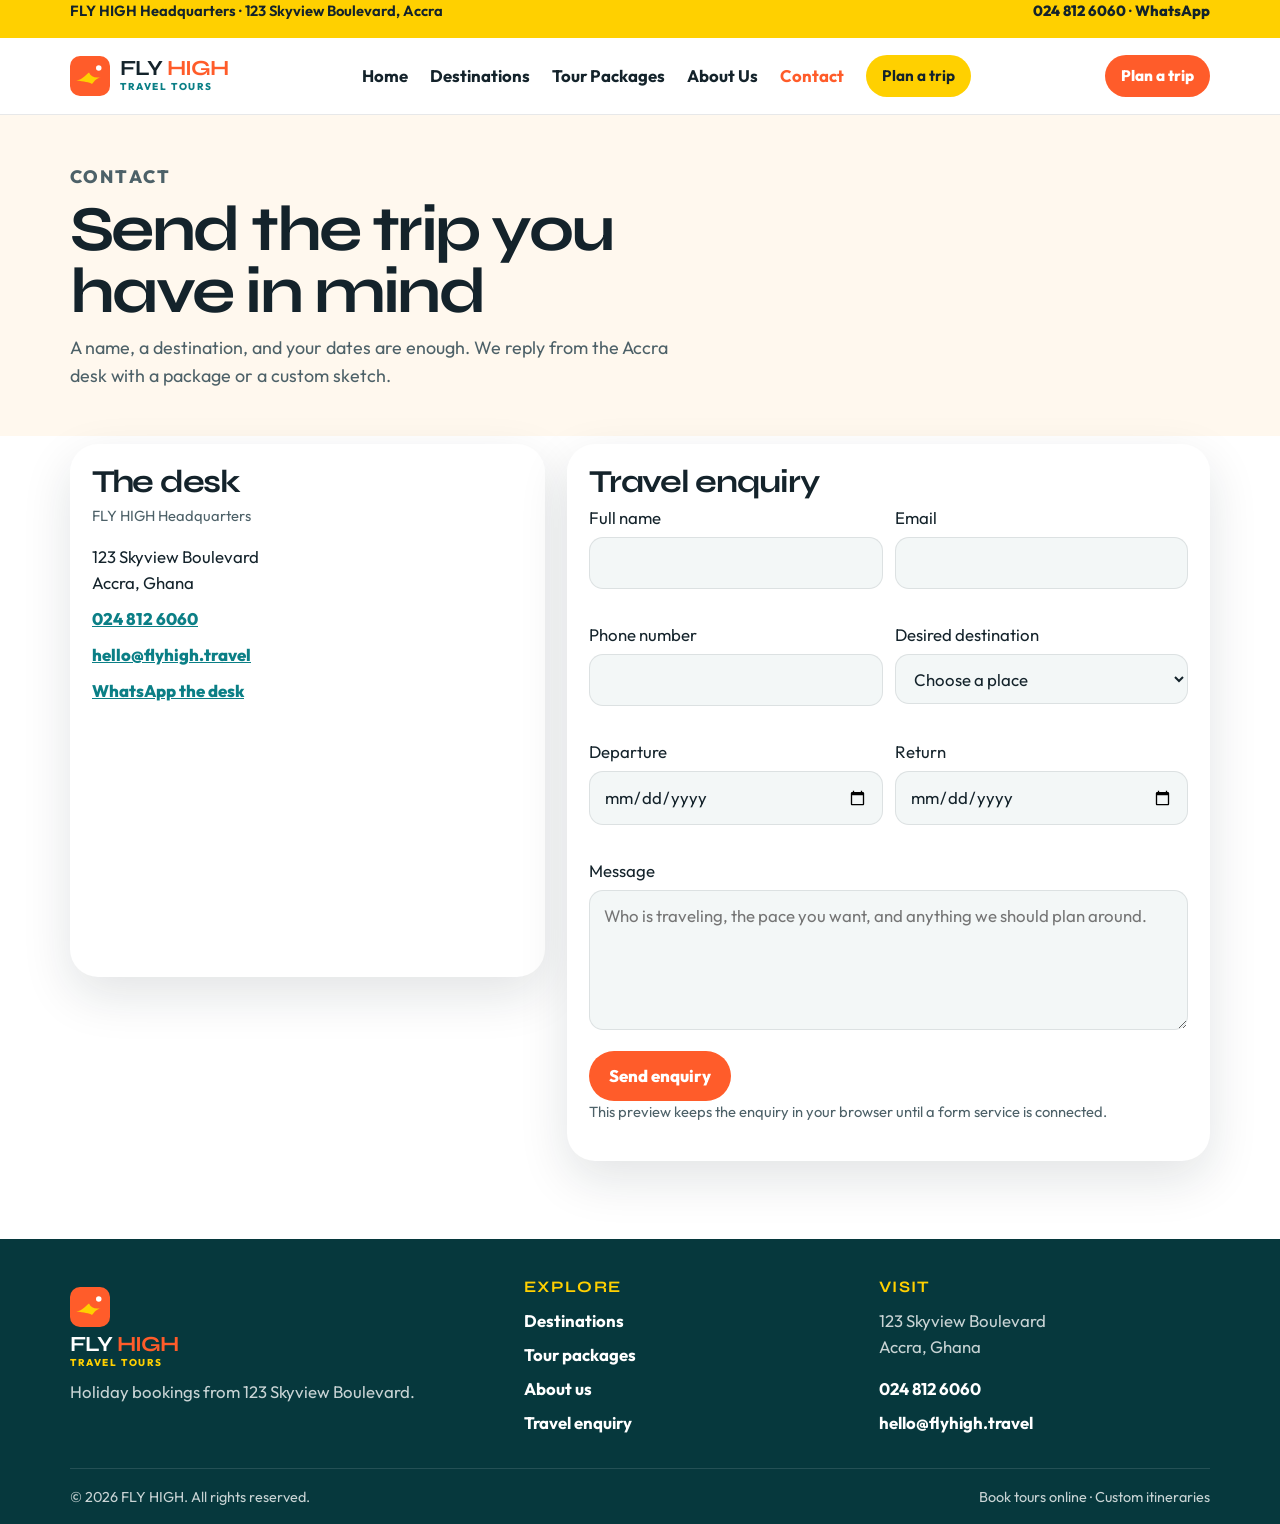
<file: contact.html>
<!DOCTYPE html>
<html lang="en">
<head>
  <meta charset="utf-8">
  <meta name="viewport" content="width=device-width, initial-scale=1">
  <title>Contact | FLY HIGH</title>
  <meta name="description" content="Send a FLY HIGH travel enquiry with your name, email, phone, destination, travel dates, and a message. Visit 123 Skyview Boulevard, Accra, or call 024 812 6060.">
  <meta name="keywords" content="FLY HIGH, book tours online, holiday bookings, custom itineraries, travel enquiry">
  <meta name="theme-color" content="#0b7f86">
  <link rel="icon" href="assets/favicon.svg" type="image/svg+xml">
  <link rel="preconnect" href="https://fonts.googleapis.com">
  <link rel="preconnect" href="https://fonts.gstatic.com" crossorigin>
  <link href="https://fonts.googleapis.com/css2?family=Outfit:wght@400;600;700;800&family=Syne:wght@700;800&display=swap" rel="stylesheet">
  <link rel="stylesheet" href="css/styles.css">
</head>
<body>
  <a class="skip" href="#main">Skip to content</a>
  <div class="strip">
    <div class="wrap strip-inner">
      <p>FLY HIGH Headquarters · 123 Skyview Boulevard, Accra</p>
      <p><a href="tel:+233248126060">024 812 6060</a> · <a href="https://wa.me/233248126060" target="_blank" rel="noopener">WhatsApp</a></p>
    </div>
  </div>
  <header class="site-header">
    <div class="wrap header-inner">
      <a class="logo" href="index.html" aria-label="FLY HIGH home">
        <svg viewBox="0 0 32 32" aria-hidden="true"><rect width="32" height="32" rx="8" fill="#ff5c2a"/><path fill="#ffd000" d="M5 19.5c5.2-.6 8.2-5.2 10.2-6.4 1.6 3.4 5.2 5 9.8 3.6-3.6.8-5.6 3.4-7.4 5.6-2.2-1.6-6.4-2-12.6-2.8z"/><circle cx="23" cy="9.5" r="2.2" fill="#fff"/></svg>
        <span><strong>FLY <span>HIGH</span></strong><small>Travel tours</small></span>
      </a>
      <nav class="site-nav" id="site-nav" aria-label="Primary">
        <a href="index.html">Home</a>
        <a href="destinations.html">Destinations</a>
        <a href="packages.html">Tour Packages</a>
        <a href="about.html">About Us</a>
        <a href="contact.html" aria-current="page">Contact</a>
        <a class="btn btn-yellow btn-small nav-cta" href="contact.html">Plan a trip</a>
      </nav>
      <div class="header-actions">
        <a class="btn btn-orange btn-small header-cta" href="contact.html">Plan a trip</a>
        <button class="nav-toggle" type="button" aria-expanded="false" aria-controls="site-nav"><span class="sr-only">Menu</span><span class="bars"></span></button>
      </div>
    </div>
  </header>
  <main id="main">
    <section class="page-hero">
      <div class="wrap">
        <p class="kicker">Contact</p>
        <h1>Send the trip you have in mind</h1>
        <p>A name, a destination, and your dates are enough. We reply from the Accra desk with a package or a custom sketch.</p>
      </div>
    </section>
    <section class="section" style="padding-top:8px">
      <div class="wrap contact-grid">
        <aside class="panel">
          <h2>The desk</h2>
          <p class="note">FLY HIGH Headquarters</p>
          <ul class="visit-list">
            <li>123 Skyview Boulevard<br>Accra, Ghana</li>
            <li><a href="tel:+233248126060">024 812 6060</a></li>
            <li><a href="mailto:hello@flyhigh.travel">hello@flyhigh.travel</a></li>
            <li><a href="https://wa.me/233248126060" target="_blank" rel="noopener">WhatsApp the desk</a></li>
          </ul>
          <iframe class="map" title="Map of Accra, near FLY HIGH Headquarters" src="https://www.openstreetmap.org/export/embed.html?bbox=-0.230%2C5.530%2C-0.150%2C5.600&amp;layer=mapnik&amp;marker=5.560%2C-0.187"></iframe>
        </aside>
        <div class="panel">
          <h2>Travel enquiry</h2>
          <p id="asking" class="asking" hidden></p>
          <form id="enquiry" novalidate>
            <div class="form-grid">
              <label class="field">Full name
                <input name="name" autocomplete="name" required>
                <small class="error" data-error-for="name"></small>
              </label>
              <label class="field">Email
                <input name="email" type="email" autocomplete="email" required>
                <small class="error" data-error-for="email"></small>
              </label>
              <label class="field">Phone number
                <input name="phone" type="tel" autocomplete="tel" required>
                <small class="error" data-error-for="phone"></small>
              </label>
              <label class="field">Desired destination
                <select name="destination" required>
                  <option value="">Choose a place</option>
                  <option value="ghana">Ghana</option>
                  <option value="kenya">Kenya</option>
                  <option value="morocco">Morocco</option>
                  <option value="zanzibar">Zanzibar</option>
                  <option value="santorini">Santorini</option>
                  <option value="egypt">Egypt</option>
                  <option value="japan">Japan</option>
                  <option value="italy">Italy</option>
                  <option value="unsure">Not sure yet</option>
                </select>
                <small class="error" data-error-for="destination"></small>
              </label>
              <label class="field">Departure
                <input name="departure" type="date" required>
                <small class="error" data-error-for="departure"></small>
              </label>
              <label class="field">Return
                <input name="return" type="date">
                <small class="error" data-error-for="return"></small>
              </label>
              <label class="field wide">Message
                <textarea name="message" required placeholder="Who is traveling, the pace you want, and anything we should plan around."></textarea>
                <small class="error" data-error-for="message"></small>
              </label>
            </div>
            <button class="btn btn-orange" type="submit">Send enquiry</button>
            <p class="note">This preview keeps the enquiry in your browser until a form service is connected.</p>
          </form>
          <div class="thanks" id="thanks">
            <p class="kicker">Enquiry saved</p>
            <h2>Thank you, <span data-name>traveler</span>.</h2>
            <p>Your reference is <strong data-ref>FH-0000</strong>. Call <a href="tel:+233248126060">024 812 6060</a> or WhatsApp the Accra desk and quote it. This preview stores the enquiry on this device only.</p>
            <a class="btn btn-teal" href="packages.html">Browse packages</a>
          </div>
        </div>
      </div>
    </section>
  </main>
  <footer class="site-footer">
    <div class="wrap footer-grid">
      <div>
        <a class="logo light" href="index.html"><svg viewBox="0 0 32 32" aria-hidden="true"><rect width="32" height="32" rx="8" fill="#ff5c2a"/><path fill="#ffd000" d="M5 19.5c5.2-.6 8.2-5.2 10.2-6.4 1.6 3.4 5.2 5 9.8 3.6-3.6.8-5.6 3.4-7.4 5.6-2.2-1.6-6.4-2-12.6-2.8z"/><circle cx="23" cy="9.5" r="2.2" fill="#fff"/></svg><span><strong>FLY <span>HIGH</span></strong><small>Travel tours</small></span></a>
        <p>Holiday bookings from 123 Skyview Boulevard.</p>
      </div>
      <div>
        <h2>Explore</h2>
        <a href="destinations.html">Destinations</a>
        <a href="packages.html">Tour packages</a>
        <a href="about.html">About us</a>
        <a href="contact.html">Travel enquiry</a>
      </div>
      <div>
        <h2>Visit</h2>
        <p>123 Skyview Boulevard<br>Accra, Ghana</p>
        <a href="tel:+233248126060">024 812 6060</a>
        <a href="mailto:hello@flyhigh.travel">hello@flyhigh.travel</a>
      </div>
    </div>
    <div class="wrap footer-base">
      <p>© 2026 FLY HIGH. All rights reserved.</p>
      <p>Book tours online · Custom itineraries</p>
    </div>
  </footer>
  <script src="js/site.js" defer></script>
</body>
</html>
</file>
<file: css/styles.css>
:root {
  --orange: #ff5c2a;
  --orange-deep: #e04516;
  --teal: #0b7f86;
  --teal-deep: #06383d;
  --yellow: #ffd000;
  --ink: #14232b;
  --muted: #4d6168;
  --line: rgba(20, 35, 43, 0.1);
  --paper: #ffffff;
  --cream: #fff8ee;
  --mist: #f3f7f7;
  --sans: "Outfit", "Segoe UI", sans-serif;
  --display: "Syne", "Outfit", sans-serif;
  --wrap: 1140px;
  --shadow: 0 18px 50px rgba(20, 35, 43, 0.12);
}

*,
*::before,
*::after { box-sizing: border-box; }

html { scroll-behavior: smooth; overflow-x: clip; }

body {
  margin: 0;
  font-family: var(--sans);
  color: var(--ink);
  background: var(--paper);
  line-height: 1.55;
  font-size: 1.05rem;
}

img { max-width: 100%; display: block; }
[hidden] { display: none !important; }
a { color: inherit; }
button, input, select, textarea { font: inherit; color: inherit; }
h1, h2, h3, p { margin-top: 0; }
h1, h2, h3 { font-family: var(--display); letter-spacing: -0.04em; line-height: 0.98; }

.wrap { width: min(var(--wrap), calc(100% - 40px)); margin-inline: auto; }

.sr-only {
  position: absolute; width: 1px; height: 1px; padding: 0; margin: -1px;
  overflow: hidden; clip: rect(0, 0, 0, 0); white-space: nowrap; border: 0;
}

.skip {
  position: absolute; left: 12px; top: -48px; background: var(--yellow);
  color: var(--ink); padding: 8px 12px; z-index: 80; font-weight: 700;
}
.skip:focus { top: 12px; }

:focus-visible { outline: 3px solid var(--yellow); outline-offset: 3px; }
::selection { background: var(--yellow); color: var(--ink); }

.strip { background: var(--yellow); color: var(--ink); font-weight: 650; font-size: 0.92rem; }
.strip-inner { display: flex; justify-content: space-between; gap: 16px; align-items: center; min-height: 38px; }
.strip a { font-weight: 800; text-decoration: none; }
.strip a:hover { text-decoration: underline; }

.site-header {
  position: sticky; top: 0; z-index: 30;
  background: rgba(255, 255, 255, 0.94);
  backdrop-filter: blur(14px);
  border-bottom: 1px solid var(--line);
}
.header-inner { display: flex; align-items: center; justify-content: space-between; min-height: 76px; gap: 18px; }

.logo { display: flex; align-items: center; gap: 10px; text-decoration: none; }
.logo svg { width: 40px; height: 40px; }
.logo strong { display: block; font-family: var(--display); font-size: 1.35rem; letter-spacing: -0.04em; line-height: 1; }
.logo strong span { color: var(--orange); }
.logo small { display: block; letter-spacing: 0.16em; text-transform: uppercase; font-size: 0.62rem; color: var(--teal); font-weight: 800; }

.site-nav { display: flex; align-items: center; gap: 22px; }
.site-nav a { text-decoration: none; font-weight: 700; color: var(--ink); }
.site-nav a[aria-current="page"] { color: var(--orange); }
.nav-cta { display: none; }

.header-actions { display: flex; align-items: center; gap: 10px; }
.header-actions { display: flex; align-items: center; gap: 10px; }
.header-cta { text-decoration: none; }

.nav-toggle {
  display: none; width: 46px; height: 46px; border-radius: 50%;
  border: 1px solid var(--line); background: white; cursor: pointer;
  position: relative; z-index: 50;
}
.nav-toggle .bars,
.nav-toggle .bars::before,
.nav-toggle .bars::after {
  display: block; width: 18px; height: 2px; background: var(--ink); position: relative; margin: 0 auto;
}
.nav-toggle .bars::before,
.nav-toggle .bars::after { content: ""; position: absolute; left: 0; }
.nav-toggle .bars::before { top: -6px; }
.nav-toggle .bars::after { top: 6px; }

.btn {
  display: inline-flex; align-items: center; justify-content: center;
  min-height: 50px; padding: 0 20px; border-radius: 999px; border: 0;
  text-decoration: none; font-weight: 800; cursor: pointer; gap: 8px;
}
.btn-orange { background: var(--orange); color: white; }
.btn-orange:hover { background: var(--orange-deep); }
.btn-teal { background: var(--teal); color: white; }
.btn-teal:hover { background: #08656b; }
.btn-yellow { background: var(--yellow); color: var(--ink); }
.btn-yellow:hover { background: #f0c200; }
.btn-ghost {
  background: transparent; color: white; border: 1.5px solid rgba(255,255,255,0.7);
}
.btn-ghost:hover { background: white; color: var(--ink); }
.btn-line {
  background: white; color: var(--teal); border: 1.5px solid var(--teal);
}
.btn-line:hover { background: var(--teal); color: white; }
.btn-small { min-height: 42px; padding: 0 16px; font-size: 0.95rem; }

.hero {
  position: relative;
  color: white;
  background:
    linear-gradient(105deg, rgba(6, 28, 34, 0.9) 8%, rgba(6, 28, 34, 0.45) 48%, rgba(255, 92, 42, 0.28) 100%),
    url("https://images.unsplash.com/photo-1506929562872-bb421503ef21?auto=format&fit=crop&w=2000&q=70") center 30% / cover no-repeat;
  padding: 64px 0 88px;
  overflow: hidden;
}
.hero-grid {
  display: grid; grid-template-columns: 1.15fr 0.85fr; gap: 24px; align-items: center;
}
.eyebrow {
  display: inline-flex; align-items: center; gap: 8px;
  background: rgba(255, 208, 0, 0.95); color: var(--ink);
  font-weight: 800; letter-spacing: 0.08em; text-transform: uppercase;
  font-size: 0.75rem; border-radius: 999px; padding: 6px 12px; margin-bottom: 16px;
}
.hero h1 { font-size: clamp(3.1rem, 6.4vw, 5.5rem); max-width: 10ch; margin-bottom: 16px; color: white; }
.hero h1 em { font-style: normal; color: var(--yellow); }
.lede { font-size: 1.15rem; max-width: 42ch; color: rgba(255,255,255,0.92); margin-bottom: 22px; }
.hero-actions { display: flex; flex-wrap: wrap; gap: 12px; }

.orbits { position: relative; height: 440px; }
.orb {
  position: absolute; border-radius: 50%; object-fit: cover;
  border: 6px solid white; box-shadow: 0 16px 40px rgba(0,0,0,0.28);
}
.orb-a { width: 270px; height: 270px; right: 24px; top: 10px; }
.orb-b { width: 168px; height: 168px; left: 8px; bottom: 36px; }
.orb-c { width: 124px; height: 124px; right: 8px; bottom: 8px; border-color: var(--yellow); }

.finder-wrap { margin-top: -42px; position: relative; z-index: 3; }
.finder {
  display: grid; grid-template-columns: 1.4fr 1fr 0.7fr auto; gap: 12px;
  align-items: end; background: white; border-radius: 28px;
  box-shadow: var(--shadow); padding: 18px;
}
.field { display: flex; flex-direction: column; gap: 6px; min-width: 0; }
.field span, .label {
  font-size: 0.75rem; letter-spacing: 0.08em; text-transform: uppercase; font-weight: 800; color: var(--teal);
}
.field input, .field select, .field textarea {
  width: 100%; border: 1px solid var(--line); background: var(--mist);
  border-radius: 14px; padding: 12px 14px; min-height: 50px;
}
.field textarea { min-height: 140px; resize: vertical; }
.error { min-height: 1.1em; color: #9d2b2b; font-size: 0.85rem; font-weight: 650; }

.ribbon { background: var(--teal-deep); color: white; overflow: hidden; margin-top: 28px; }
.ribbon-track {
  display: flex; gap: 28px; width: max-content; padding: 14px 0;
  animation: drift 32s linear infinite; font-family: var(--display); letter-spacing: 0.08em;
  text-transform: uppercase; font-weight: 700;
}
.ribbon b { color: var(--yellow); }

.section { padding: 78px 0; }
.section-cream { background: var(--cream); }
.section-mist { background: var(--mist); }
.section-head { display: flex; justify-content: space-between; align-items: end; gap: 24px; margin-bottom: 26px; }
.section-head h2 { font-size: clamp(2rem, 4vw, 3.2rem); margin: 0; max-width: 14ch; }
.section-head p { max-width: 38ch; color: var(--muted); margin: 0; }
.kicker { color: var(--orange); font-weight: 800; letter-spacing: 0.12em; text-transform: uppercase; font-size: 0.78rem; margin-bottom: 8px; }

.mosaic { display: grid; grid-template-columns: 1.25fr 1fr 1fr; grid-auto-rows: 250px; gap: 16px; }
.spot {
  position: relative; display: block; overflow: hidden; border-radius: 26px;
  color: white; text-decoration: none; min-height: 230px; background: var(--teal-deep);
}
.spot img { position: absolute; inset: 0; width: 100%; height: 100%; object-fit: cover; transition: transform 0.5s ease; }
.spot:hover img { transform: scale(1.06); }
.spot figcaption, .spot .cap {
  position: absolute; left: 14px; right: 14px; bottom: 14px;
  background: rgba(255,255,255,0.94); color: var(--ink); border-radius: 16px; padding: 12px 14px;
}
.spot h3 { margin: 0 0 4px; font-size: 1.35rem; }
.spot p { margin: 0; color: var(--muted); font-size: 0.92rem; }
.spot.tall { grid-row: span 2; }
.place { color: var(--orange); font-weight: 800; font-size: 0.75rem; letter-spacing: 0.08em; text-transform: uppercase; }

.why { display: grid; grid-template-columns: repeat(4, 1fr); gap: 14px; }
.why article { border-radius: 24px; padding: 22px 18px 20px; min-height: 220px; }
.why h3 { font-size: 1.45rem; margin: 10px 0; }
.why p { margin: 0; }
.why-a { background: var(--orange); color: white; }
.why-a h3, .why-b h3 { color: white; }
.why-b { background: var(--teal); color: white; }
.why-c { background: var(--yellow); color: var(--ink); }
.why-d { background: white; border: 1.5px solid var(--line); }
.why .num { font-family: var(--display); font-size: 1.6rem; }

.tickets { display: grid; gap: 18px; }
.ticket {
  display: grid; grid-template-columns: 280px 1fr; background: white;
  border-radius: 28px; overflow: hidden; box-shadow: var(--shadow);
}
.ticket img { width: 100%; height: 100%; min-height: 230px; object-fit: cover; }
.ticket-body { padding: 22px 22px 18px; display: grid; grid-template-columns: 1fr auto; gap: 8px 18px; align-items: start; }
.ticket h3 { font-size: 1.8rem; margin: 4px 0 8px; }
.meta { display: flex; gap: 8px; flex-wrap: wrap; margin: 0 0 8px; }
.pill-tag {
  background: var(--mist); color: var(--teal-deep); border-radius: 999px;
  padding: 4px 10px; font-weight: 800; font-size: 0.85rem;
}
.stamp {
  width: 112px; height: 112px; border-radius: 50%; border: 2px dashed var(--orange);
  display: grid; place-items: center; text-align: center; transform: rotate(-8deg);
  color: var(--orange-deep); font-family: var(--display);
}
.stamp b { display: block; font-size: 1.35rem; line-height: 1; }
.stamp small { font-family: var(--sans); font-weight: 700; letter-spacing: 0.04em; }
.ticket-actions { grid-column: 1 / -1; display: flex; flex-wrap: wrap; gap: 10px; align-items: center; }
.blurb { color: var(--muted); margin: 0; grid-column: 1 / 2; }

details.days { width: 100%; background: var(--cream); border-radius: 16px; padding: 4px 14px 8px; }
details.days summary {
  cursor: pointer; font-weight: 800; color: var(--teal-deep); min-height: 42px;
  display: flex; align-items: center; list-style: none;
}
details.days summary::-webkit-details-marker { display: none; }
details.days summary::after { content: "+"; margin-left: auto; font-size: 1.3rem; color: var(--orange); }
details.days[open] summary::after { content: "–"; }
.day-list { margin: 0 0 10px; padding: 0; list-style: none; display: grid; gap: 8px; }
.day-list li { display: grid; grid-template-columns: 72px 1fr; gap: 10px; background: white; border-radius: 12px; padding: 10px 12px; }
.day-list strong { color: var(--orange-deep); }

.reel { background: var(--teal-deep); padding: 28px 0 34px; overflow: hidden; }
.reel-head { display: flex; justify-content: space-between; align-items: end; gap: 16px; margin-bottom: 16px; color: white; }
.reel-head h2 { color: white; font-size: clamp(2rem, 4vw, 3rem); margin: 0; }
.reel-head p { margin: 0; color: rgba(255,255,255,0.8); max-width: 36ch; }
.reel-window { overflow: hidden; }
.reel-track { display: flex; width: max-content; animation: drift 46s linear infinite; }
.reel-set { display: flex; gap: 14px; padding-right: 14px; }
.reel figure { position: relative; margin: 0; width: 280px; height: 210px; flex: none; }
.reel img { width: 100%; height: 100%; object-fit: cover; border-radius: 20px; }
.reel figcaption {
  position: absolute; left: 10px; bottom: 10px; background: var(--yellow); color: var(--ink);
  font-weight: 800; font-size: 0.82rem; border-radius: 999px; padding: 4px 10px;
}
.reel-track.is-paused { animation-play-state: paused; }

.band {
  display: grid; grid-template-columns: 1.3fr 0.7fr; border-radius: 30px; overflow: hidden; color: white;
}
.band-copy { background: var(--orange); padding: 36px 32px; }
.band-copy h2 { font-size: clamp(2rem, 4vw, 3rem); color: white; margin-bottom: 10px; }
.band-side { background: var(--teal); padding: 36px 28px; display: flex; flex-direction: column; justify-content: center; gap: 12px; }
.band-side a { color: white; font-weight: 800; }

.page-hero { background: var(--cream); padding: 48px 0 28px; }
.page-hero h1 { font-size: clamp(2.6rem, 5vw, 4.4rem); max-width: 14ch; margin-bottom: 10px; }
.page-hero p { max-width: 52ch; color: var(--muted); font-size: 1.12rem; }

.pills { display: flex; flex-wrap: wrap; gap: 8px; margin: 8px 0 22px; }
.pill {
  border: 1.5px solid var(--line); background: white; border-radius: 999px;
  min-height: 40px; padding: 0 14px; font-weight: 800; cursor: pointer; color: var(--ink);
}
.pill.is-on { background: var(--teal); color: white; border-color: var(--teal); }

.catalog { display: grid; grid-template-columns: repeat(3, 1fr); gap: 16px; }
.card {
  background: white; border-radius: 24px; overflow: hidden; box-shadow: 0 10px 30px rgba(20,35,43,0.08);
  display: flex; flex-direction: column;
}
.card img { height: 210px; width: 100%; object-fit: cover; }
.card-body { padding: 16px 16px 18px; display: flex; flex-direction: column; gap: 8px; flex: 1; }
.card h3 { margin: 0; font-size: 1.45rem; }
.card p { margin: 0; color: var(--muted); }
.card .go { margin-top: auto; }

.about-grid { display: grid; grid-template-columns: 1.1fr 0.9fr; gap: 28px; align-items: center; }
.about-grid img { width: 100%; height: 460px; object-fit: cover; border-radius: 30px; }
.story p { color: var(--muted); font-size: 1.08rem; }

.contact-grid { display: grid; grid-template-columns: 0.85fr 1.15fr; gap: 22px; align-items: start; }
.panel { background: white; border-radius: 28px; padding: 22px; box-shadow: var(--shadow); }
.panel h2 { font-size: 2rem; margin-bottom: 8px; }
.visit-list { list-style: none; padding: 0; margin: 16px 0; display: grid; gap: 10px; }
.visit-list a { color: var(--teal); font-weight: 800; }
.map { border: 0; width: 100%; height: 220px; border-radius: 18px; margin-top: 8px; }
.form-grid { display: grid; grid-template-columns: 1fr 1fr; gap: 12px; }
.form-grid .wide { grid-column: 1 / -1; }
.asking {
  background: var(--yellow); border-radius: 14px; padding: 10px 12px; font-weight: 700; margin: 0 0 12px;
}
.thanks { display: none; background: var(--cream); border-radius: 18px; padding: 18px; }
.thanks.is-on { display: block; }
.note { color: var(--muted); font-size: 0.92rem; }

.site-footer { background: var(--teal-deep); color: white; padding-top: 40px; }
.footer-grid { display: grid; grid-template-columns: 1.3fr 1fr 1fr; gap: 24px; padding-bottom: 24px; }
.site-footer h2 { color: var(--yellow); font-size: 1rem; letter-spacing: 0.08em; text-transform: uppercase; }
.site-footer a { display: block; text-decoration: none; margin: 8px 0; font-weight: 700; color: white; }
.site-footer a:hover { color: var(--yellow); }
.site-footer p { color: rgba(255,255,255,0.78); }
.footer-base { border-top: 1px solid rgba(255,255,255,0.12); min-height: 56px; display: flex; align-items: center; justify-content: space-between; gap: 12px; font-size: 0.9rem; color: rgba(255,255,255,0.7); }
.footer-base p { margin: 0; }
.logo.light strong { color: white; }
.logo.light small { color: var(--yellow); }

.empty { display: none; background: white; border-radius: 16px; padding: 16px; font-weight: 700; }
.empty.is-on { display: block; }

@keyframes drift {
  from { transform: translateX(0); }
  to { transform: translateX(-50%); }
}

@media (max-width: 980px) {
  .hero-grid, .mosaic, .why, .catalog, .about-grid, .contact-grid, .footer-grid, .band { grid-template-columns: 1fr 1fr; }
  .spot.tall { grid-row: auto; min-height: 280px; }
  .finder { grid-template-columns: 1fr 1fr; }
  .ticket { grid-template-columns: 220px 1fr; }
  .orbits { height: 360px; }
  .orb-a { width: 210px; height: 210px; }
}

@media (max-width: 800px) {
  .strip-inner { flex-direction: column; align-items: flex-start; padding: 8px 0; }
  .nav-toggle { display: inline-flex; align-items: center; justify-content: center; }
  .header-cta { display: none; }
  .site-nav {
    position: fixed; inset: 0 0 0 auto; width: min(320px, 88vw); background: var(--teal-deep);
    flex-direction: column; align-items: flex-start; padding: 96px 22px 22px; gap: 4px;
    transform: translateX(104%); z-index: 40;
  }
  .site-nav.is-open { transform: translateX(0); }
  .site-nav a { color: white; width: 100%; padding: 12px 0; border-bottom: 1px solid rgba(255,255,255,0.12); font-size: 1.15rem; }
  .site-nav a[aria-current="page"] { color: var(--yellow); }
  .nav-cta { display: inline-flex; margin-top: 12px; border: 0; }
  .hero { padding: 36px 0 72px; }
  .hero-grid, .mosaic, .why, .catalog, .about-grid, .contact-grid, .footer-grid, .band, .finder, .form-grid, .ticket, .ticket-body, .footer-base {
    grid-template-columns: 1fr;
  }
  .orbits { display: none; }
  .section { padding: 56px 0; }
  .section-head { flex-direction: column; align-items: flex-start; }
  .stamp { width: 92px; height: 92px; }
  .blurb { grid-column: auto; }
  .about-grid img { height: 280px; }
  .day-list li { grid-template-columns: 1fr; }
}

@media (prefers-reduced-motion: reduce) {
  html { scroll-behavior: auto; }
  .reel-track, .ribbon-track { animation: none; }
  .reel-window { overflow-x: auto; }
  .spot img { transition: none; }
}
</file>
